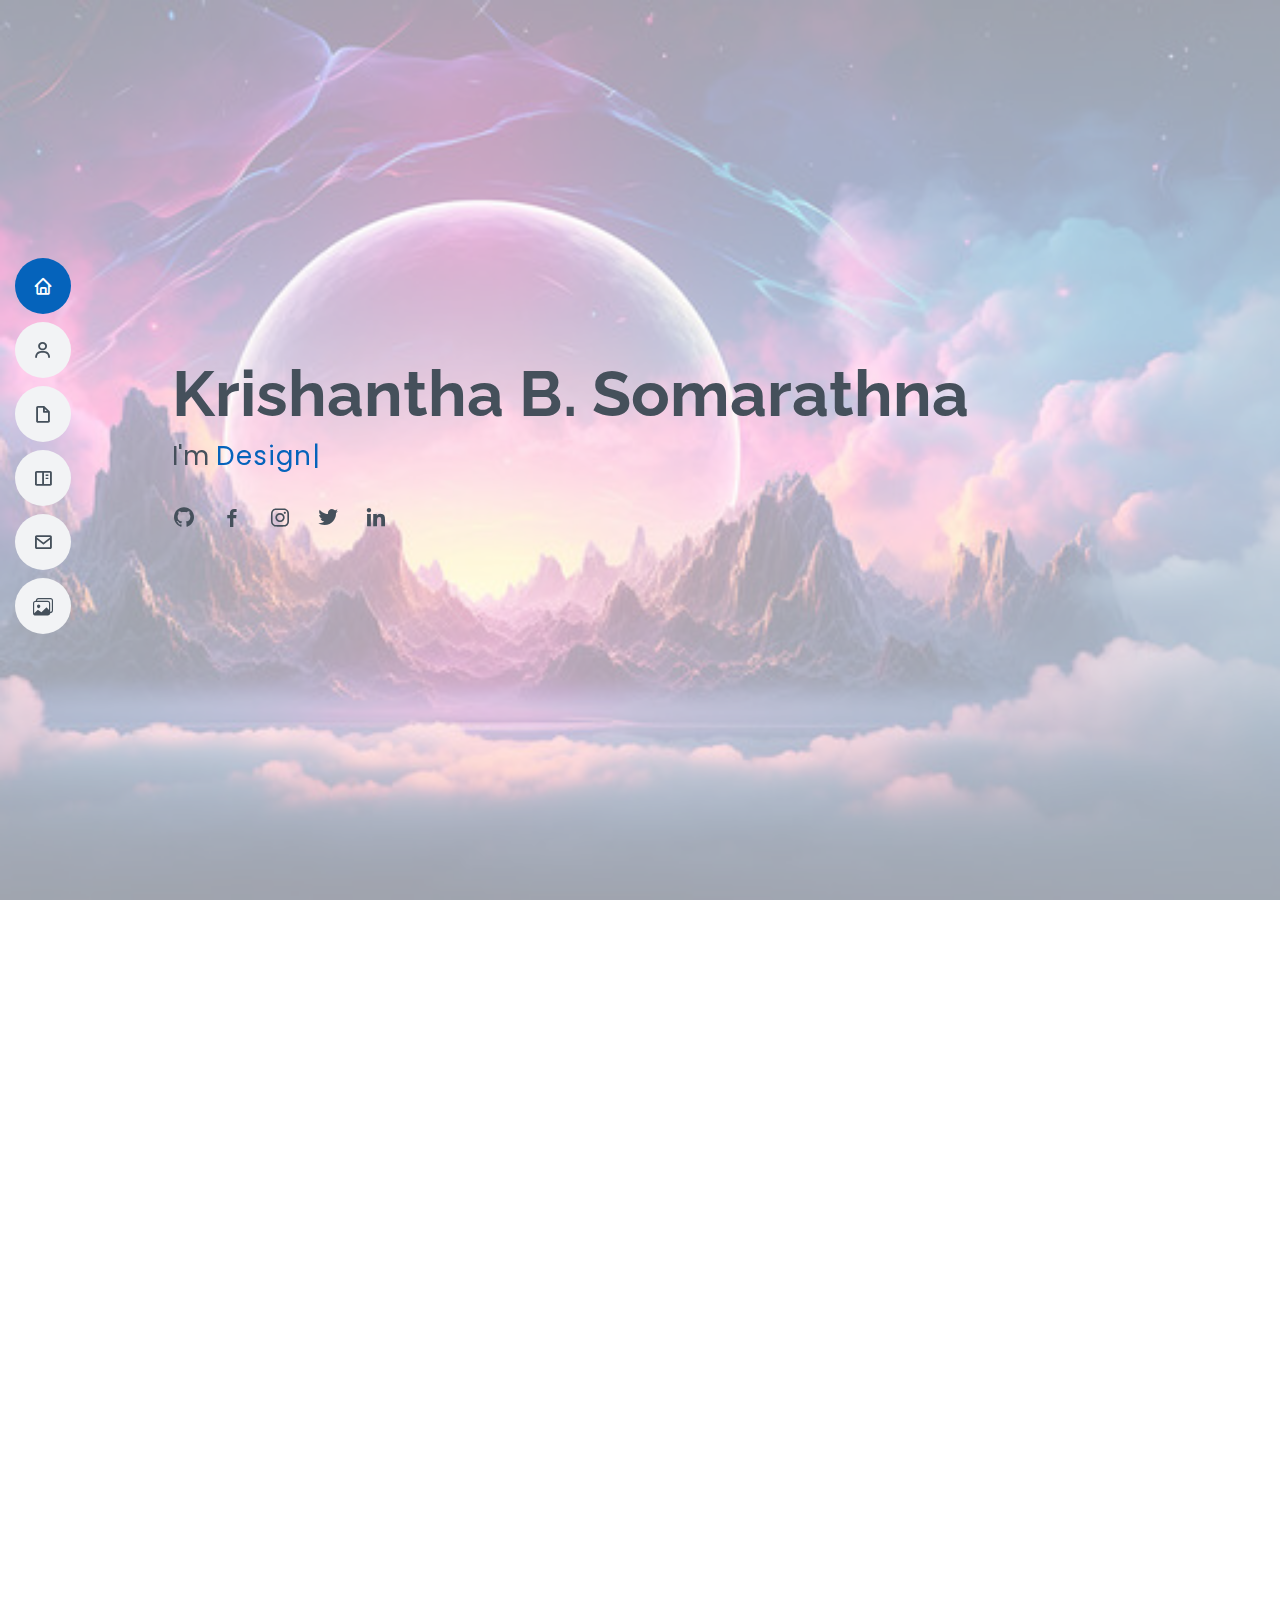
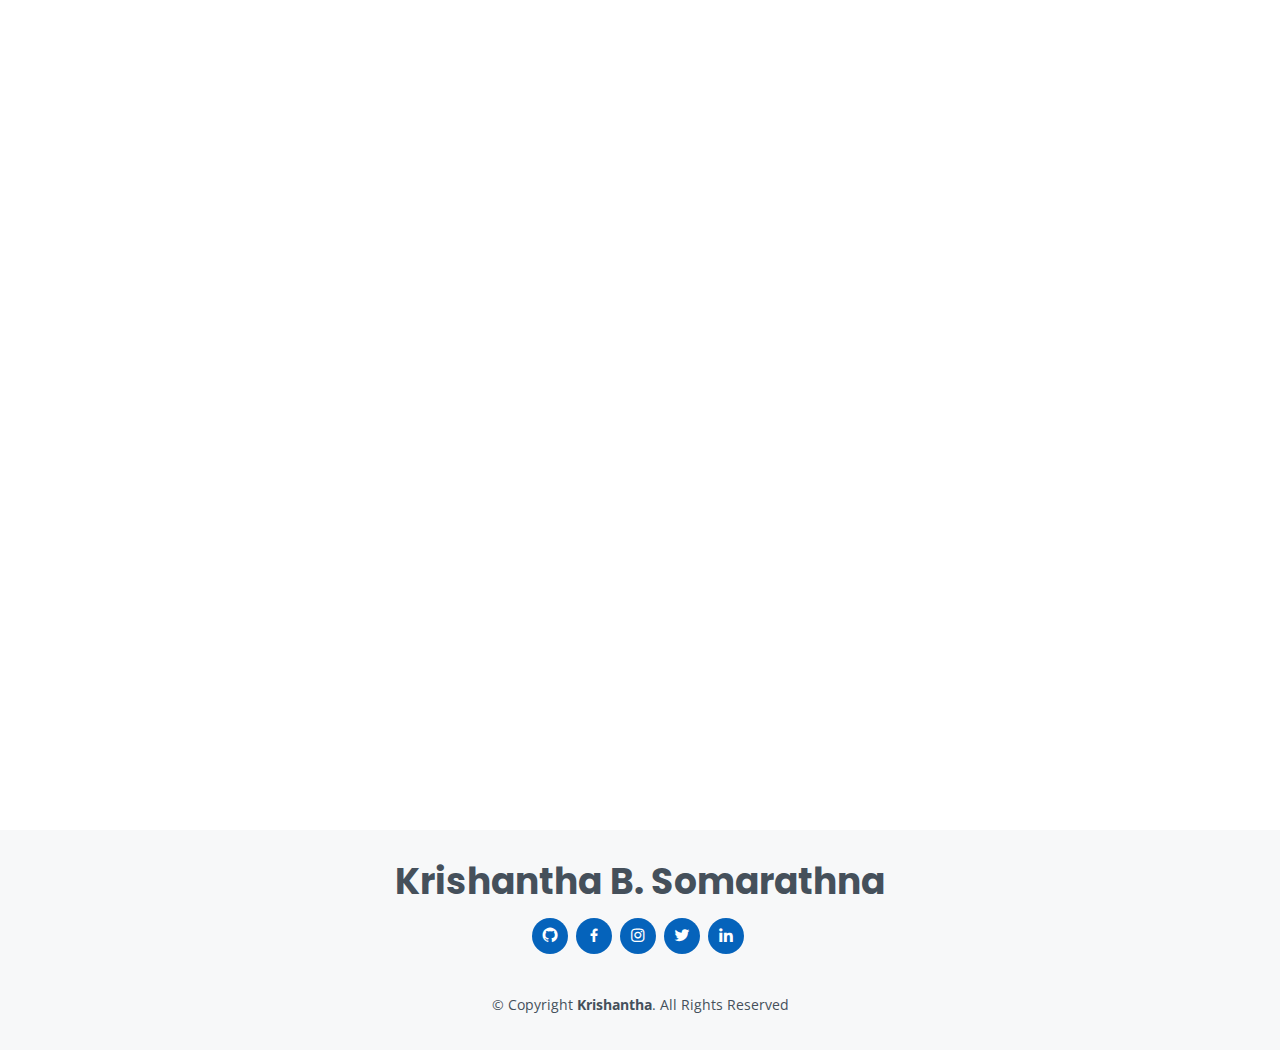
<file: index.html>
<!DOCTYPE html>
<html lang="en">

<head>
  <meta charset="utf-8">
  <meta content="width=device-width, initial-scale=1.0" name="viewport">

  <title>Krishantha B.Somarathna</title>
  <meta content="" name="description">
  <meta content="" name="keywords">

  <!-- Favicons -->
  <link href="assets/img/profile-img.jpg" rel="icon">
  <link href="assets/img/profile-img.jpg" rel="apple-touch-icon">

  <!-- Google Fonts -->
  <link href="https://fonts.googleapis.com/css?family=Open+Sans:300,300i,400,400i,600,600i,700,700i|Raleway:300,300i,400,400i,500,500i,600,600i,700,700i|Poppins:300,300i,400,400i,500,500i,600,600i,700,700i" rel="stylesheet">

  <!-- Vendor CSS Files -->
  <link href="assets/vendor/aos/aos.css" rel="stylesheet">
  <link href="assets/vendor/bootstrap/css/bootstrap.min.css" rel="stylesheet">
  <link href="assets/vendor/bootstrap-icons/bootstrap-icons.css" rel="stylesheet">
  <link href="assets/vendor/boxicons/css/boxicons.min.css" rel="stylesheet">
  <link href="assets/vendor/glightbox/css/glightbox.min.css" rel="stylesheet">
  <link href="assets/vendor/swiper/swiper-bundle.min.css" rel="stylesheet">

  <!-- Template Main CSS File -->
  <link href="assets/css/style.css" rel="stylesheet">

</head>

<body>

  <!-- ======= Mobile nav toggle button ======= -->
  <!-- <button type="button" class="mobile-nav-toggle d-xl-none"><i class="bi bi-list mobile-nav-toggle"></i></button> -->
  <i class="bi bi-list mobile-nav-toggle d-lg-none"></i>
  <!-- ======= Header ======= -->
  <header id="header" class="d-flex flex-column justify-content-center">

    <nav id="navbar" class="navbar nav-menu">
      <ul>
        <li><a href="#hero" class="nav-link scrollto active"><i class="bx bx-home"></i> <span>Home</span></a></li>
        <li><a href="#about" class="nav-link scrollto"><i class="bx bx-user"></i> <span>About</span></a></li>
        <li><a href="#resume" class="nav-link scrollto"><i class="bx bx-file-blank"></i> <span>Resume</span></a></li>
        <li><a href="#portfolio" class="nav-link scrollto"><i class="bx bx-book-content"></i> <span>Portfolio</span></a></li>
        <li><a href="#contact" class="nav-link scrollto"><i class="bx bx-envelope"></i> <span>Contact</span></a></li>
        <li><a href="gallery.html" class="nav-link scrollto"><i class="bx bi bi-images"></i> <span>Gallery</span></a></li>

      </ul>
    </nav><!-- .nav-menu -->

  </header><!-- End Header -->

  <!-- ======= Hero Section ======= -->
  <section id="hero" class="d-flex flex-column justify-content-center">
    <div class="container" data-aos="zoom-in" data-aos-delay="100">
      <h1>Krishantha B. Somarathna</h1>
      <p>I'm <span class="typed" data-typed-items="Designer, Developer, Freelancer, Videoeditor"></span></p>
      <div class="social-links">
        <a href="https://github.com/KrishanthaBSomarathna" class="github"><i class="bx bxl-github"></i></a>
        <a href="https://www.facebook.com/profile.php?id=100083821219168&mibextid=9R9pXO" class="facebook"><i class="bx bxl-facebook"></i></a>
        <a href="#" class="instagram"><i class="bx bxl-instagram"></i></a>
        <a href="#" class="google-plus"><i class="bx bxl-twitter"></i></a>
        <a href="https://www.linkedin.com/in/krishanthabsomarathna/" class="linkedin"><i class="bx bxl-linkedin"></i></a>
      </div>
    </div>
  </section><!-- End Hero -->

  <main id="main">

    <!-- ======= About Section ======= -->
    <section id="about" class="about">
      <div class="container" data-aos="fade-up">

        <div class="section-title">
          <h2>About</h2>
          <p>I hold a First Class BSc (Hons) degree in Computer Science and Software Engineering, with a specialization in Software Technology, from the University of SLIIT. My strong foundation in development and operations, coupled with hands-on project experience, reflects my proactive approach to learning and problem-solving in real-world scenarios. I am currently seeking an internship that leverages my interests in data science and DevOps, with a particular focus on data analysis. My goal is to further enhance my expertise while contributing effectively to a dynamic and growth-oriented environment. </p>
        </div>

        <div class="row">
          <div class="col-lg-4">
            <img src="assets/img/profile-img.jpg" class="img-fluid" alt="">
          </div>
          <div class="col-lg-8 pt-4 pt-lg-0 content">
            <!-- <h3>UI/UX Designer &amp; Andoid Developer.</h3>
            <p class="fst-italic">
              As a UI/UX designer and Android developer, I merge creativity with technical expertise. For a fitness app, I designed a user-friendly interface, coded it in Kotlin, and optimized performance for a seamless user experience.
            </p> -->
            <div class="row">
              <div class="col-lg-6">
                <ul>
                  <li><i class="bi bi-chevron-right"></i> <strong>Birthday:</strong> <span>8 Jan 2001</span></li>
                  <li><i class="bi bi-chevron-right"></i> <strong>Phone:</strong> <span>+9474 0547 106</span></li>
                  <li><i class="bi bi-chevron-right"></i> <strong>City:</strong> <span>Kurunegala, Sri Lanka</span></li>
                </ul>
              </div>
              <div class="col-lg-6">
                <ul>
                  <li><i class="bi bi-chevron-right"></i> <strong>Education Level:</strong> <span>BSc(hons) CS&SE</span></li>
                  <li><i class="bi bi-chevron-right"></i> <strong>Email:</strong> <span>info.krishantha.b@gmail.com</span></li>
                  <li><i class="bi bi-chevron-right"></i> <strong>Carrent Status</strong> <span>Undergraduate</span></li>

                </ul>
              </div>
            </div>
            
          </div>
        </div>

      </div>
    </section><!-- End About Section -->

    <!-- ======= Facts Section ======= -->
    <!-- <section id="facts" class="facts">
      <div class="container" data-aos="fade-up">

        <div class="section-title">
          <h2>Facts</h2>
          <p>Magnam dolores commodi suscipit. Necessitatibus eius consequatur ex aliquid fuga eum quidem. Sit sint consectetur velit. Quisquam quos quisquam cupiditate. Et nemo qui impedit suscipit alias ea. Quia fugiat sit in iste officiis commodi quidem hic quas.</p>
        </div>

        <div class="row">

          <div class="col-lg-3 col-md-6">
            <div class="count-box">
              <i class="bi bi-emoji-smile"></i>
              <span data-purecounter-start="0" data-purecounter-end="232" data-purecounter-duration="1" class="purecounter"></span>
              <p>Happy Clients</p>
            </div>
          </div>

          <div class="col-lg-3 col-md-6 mt-5 mt-md-0">
            <div class="count-box">
              <i class="bi bi-journal-richtext"></i>
              <span data-purecounter-start="0" data-purecounter-end="521" data-purecounter-duration="1" class="purecounter"></span>
              <p>Projects</p>
            </div>
          </div>

          <div class="col-lg-3 col-md-6 mt-5 mt-lg-0">
            <div class="count-box">
              <i class="bi bi-headset"></i>
              <span data-purecounter-start="0" data-purecounter-end="1463" data-purecounter-duration="1" class="purecounter"></span>
              <p>Hours Of Support</p>
            </div>
          </div>

          <div class="col-lg-3 col-md-6 mt-5 mt-lg-0">
            <div class="count-box">
              <i class="bi bi-award"></i>
              <span data-purecounter-start="0" data-purecounter-end="25" data-purecounter-duration="1" class="purecounter"></span>
              <p>Awards</p>
            </div>
          </div>

        </div>

      </div>
    </section>End Facts Section -->

    <!-- ======= Skills Section ======= -->
    <section id="skills" class="skills section-bg">
      <div class="container" data-aos="fade-up">

        <div class="section-title">
          <h2>Skills</h2>
          <p>"I'm a skilled programmer with expertise in Python, Java, web development (HTML, CSS, JavaScript, React), Android app development (Kotlin, Java), and database management (MySQL, MongoDB). I'm proficient in Git for version control and excel at problem-solving. My experience covers the entire software development life cycle, and I have a proven track record of successful projects.</p>
        </div>

        <div class="row skills-content">

          <div class="col-lg-6">

            <div class="progress">
              <span class="skill">HTML <i class="val">100%</i></span>
              <div class="progress-bar-wrap">
                <div class="progress-bar" role="progressbar" aria-valuenow="100" aria-valuemin="0" aria-valuemax="100"></div>
              </div>
            </div>

            <div class="progress">
              <span class="skill">CSS <i class="val">90%</i></span>
              <div class="progress-bar-wrap">
                <div class="progress-bar" role="progressbar" aria-valuenow="90" aria-valuemin="0" aria-valuemax="100"></div>
              </div>
            </div>

            <div class="progress">
              <span class="skill">JavaScript <i class="val">75%</i></span>
              <div class="progress-bar-wrap">
                <div class="progress-bar" role="progressbar" aria-valuenow="75" aria-valuemin="0" aria-valuemax="100"></div>
              </div>
            </div>
            <div class="progress">
              <span class="skill">Java <i class="val">80%</i></span>
              <div class="progress-bar-wrap">
                <div class="progress-bar" role="progressbar" aria-valuenow="80" aria-valuemin="0" aria-valuemax="100"></div>
              </div>
            </div>

          </div>

          <div class="col-lg-6">

            <div class="progress">
              <span class="skill">PHP <i class="val">80%</i></span>
              <div class="progress-bar-wrap">
                <div class="progress-bar" role="progressbar" aria-valuenow="80" aria-valuemin="0" aria-valuemax="100"></div>
              </div>
            </div>

            <div class="progress">
              <span class="skill">Web Development <i class="val">90%</i></span>
              <div class="progress-bar-wrap">
                <div class="progress-bar" role="progressbar" aria-valuenow="90" aria-valuemin="0" aria-valuemax="100"></div>
              </div>
            </div>

            <div class="progress">
              <span class="skill">Photoshop <i class="val">55%</i></span>
              <div class="progress-bar-wrap">
                <div class="progress-bar" role="progressbar" aria-valuenow="55" aria-valuemin="0" aria-valuemax="100"></div>
              </div>
            </div>
            <div class="progress">
              <span class="skill">Android Development <i class="val">90%</i></span>
              <div class="progress-bar-wrap">
                <div class="progress-bar" role="progressbar" aria-valuenow="90" aria-valuemin="0" aria-valuemax="100"></div>
              </div>
            </div>

          </div>

        </div>

      </div>
    </section><!-- End Skills Section -->

    <!-- ======= Resume Section ======= -->
    <section id="resume" class="resume">
      <div class="container" data-aos="fade-up">

        <div class="section-title">
          <h2>Resume</h2>
       </div>

        <div class="row">
          <div class="col-lg-6">
            <h3 class="resume-title">Summery</h3>
            <div class="resume-item pb-0">
              <h4>KriShantha Bandara</h4>
              <p><em>I'm a tech enthusiast who's eager to change the world using technology and I'm keen on sharing knowledge and help others grow.</em></p>
              <ul>
                <li>Kurunegala, Wariapola</li>
                <li>078 7175 969</li>
                <li>info.krishantha.b@gmail.com</li>
              </ul>
            </div>

            <h3 class="resume-title">Education</h3>
            <div class="resume-item">
              <h4>Sri Sunanda Secondary Collage Wariyapola</h4>
              <h5>2007 - 2019</h5>
              <p>Location: Wariyapola,Sri Lanka</p>
              <p>O/L, A/L in Commerce Stream </p>
            </div>
            <div class="resume-item">
              <h4> IMBS GREEN CAMPUS
              </h4>
              <h5>2021 - 2022</h5>
              <p>DIPLOMA IN HUMAN RESOURCE MANAGEMENT</p>
              <p>Location: Kurunegala,Sri Lanka</p>
              <p>GPA : 3.63</p>
            </div>
            <div class="resume-item">
              <h4> Sri Lanka Institute of Information Technology
              </h4>
              <h5>2021 - 2023</h5>
              <p>High National Diploma in Information Technology</p>
              <p>Location: Colombo,Sri Lanka</p>
              
            </div>
            <div class="resume-item">
              <h6>Corrently Following</h6>
              <h4> Sri Lanka Institute of Information Technology (UOB)</h4>
              <h5>From 2024</h5>
              <p>BSc(Hons) in Computer Science and Software Engineering </p>
              <p>Location: Colombo,Sri Lanka</p>
              
            </div>
          </div>
          <!-- <div class="col-lg-6">
            <h3 class="resume-title">Professional Experience</h3>
            <div class="resume-item">
              <h4>Senior graphic design specialist</h4>
              <h5>2019 - Present</h5>
              <p><em>Experion, New York, NY </em></p>
              <ul>
                <li>Lead in the design, development, and implementation of the graphic, layout, and production communication materials</li>
                <li>Delegate tasks to the 7 members of the design team and provide counsel on all aspects of the project. </li>
                <li>Supervise the assessment of all graphic materials in order to ensure quality and accuracy of the design</li>
                <li>Oversee the efficient use of production project budgets ranging from $2,000 - $25,000</li>
              </ul>
            </div>
            <div class="resume-item">
              <h4>Graphic design specialist</h4>
              <h5>2017 - 2018</h5>
              <p><em>Stepping Stone Advertising, New York, NY</em></p>
              <ul>
                <li>Developed numerous marketing programs (logos, brochures,infographics, presentations, and advertisements).</li>
                <li>Managed up to 5 projects or tasks at a given time while under pressure</li>
                <li>Recommended and consulted with clients on the most appropriate graphic design</li>
                <li>Created 4+ design presentations and proposals a month for clients and account managers</li>
              </ul>
            </div>
          </div> -->
        </div>

      </div>
    </section><!-- End Resume Section -->

    <!-- ======= Portfolio Section ======= -->
    <section id="portfolio" class="portfolio section-bg">
      <div class="container" data-aos="fade-up">

        <div class="section-title">
          <h2>Portfolio</h2>
        </div>

        <div class="row">
          <div class="col-lg-12 d-flex justify-content-center" data-aos="fade-up" data-aos-delay="100">
            <ul id="portfolio-flters">
              <li data-filter="*" class="filter-active">All</li>
              <li data-filter=".filter-app">App</li>
              <li data-filter=".filter-web">Web</li>
            </ul>
          </div>
        </div>

        <div class="row portfolio-container" data-aos="fade-up" data-aos-delay="200">

          <div class="col-lg-4 col-md-6 portfolio-item filter-web border-dark">
            <div class="portfolio-wrap">
              <img src="assets/img/portfolio/portfolio-1.png" class="img-fluid" alt="">
              <div class="portfolio-info">
                <h4>K-Tech Computer Store</h4>
                <p>E Commerce WebSite</p>
                <div class="portfolio-links">
                  <a href="assets/img/portfolio/portfolio-1.jpg" data-gallery="portfolioGallery" class="portfolio-lightbox" title="K-Tech"><i class="bx bx-plus"></i></a>
                  <a href="https://github.com/KrishanthaBSomarathna/K-Tech" target="_blank" rel="noopener noreferrer"><i class="bx bx-link"></i></a>
                </div>
              </div>
            </div>
          </div>

          <div class="col-lg-4 col-md-6 portfolio-item filter-web border-dark">
            <div class="portfolio-wrap">
              <img src="assets/img/portfolio/portfolio-2.jpg" class="img-fluid" alt="">
              <div class="portfolio-info">
                <h4>Movie Management WebSite</h4>
                <p>Web</p>
                <div class="portfolio-links">
                  <a href="assets/img/portfolio/portfolio-2.jpg" data-gallery="portfolioGallery" class="portfolio-lightbox" title="BoxOffice"><i class="bx bx-plus"></i></a>
                  <a href="https://github.com/KrishanthaBSomarathna/Movie-Management-System" target="_blank" rel="noopener noreferrer"><i class="bx bx-link"></i></a>
                </div>
              </div>
            </div>
          </div>
          <div class="col-lg-4 col-md-6 portfolio-item filter-app border-dark">
            <div class="portfolio-wrap">
              <img src="assets/img/portfolio/portfolio-4.jpg"  class="img-fluid" alt="">
              <div class="portfolio-info">
                <h4>Track Dot</h4>
                <p>App</p>
                <div class="portfolio-links">
                  <a href="assets/img/portfolio/portfolio-4.jpg" data-gallery="portfolioGallery" class="portfolio-lightbox" title="Track Dot"><i class="bx bx-plus"></i></a>
                  <a href="https://github.com/KrishanthaBSomarathna/SLPT" target="_blank" rel="noopener noreferrer"><i class="bx bx-link"></i></a>
                </div>
              </div>
            </div>
          </div>
          <div class="col-lg-4 col-md-6 portfolio-item filter-web border-dark">
            <div class="portfolio-wrap">
              <img src="assets/img/portfolio/portfolio-3.jpg" class="img-fluid" alt="">
              <div class="portfolio-info">
                <h4>Food Order WebSite</h4>
                <p>Web</p>
                <div class="portfolio-links">
                  <a href="assets/img/portfolio/portfolio-3.jpg" data-gallery="portfolioGallery" class="portfolio-lightbox" title="Food Order"><i class="bx bx-plus"></i></a>
                  <a href="#" target="_blank" rel="noopener noreferrer"><i class="bx bx-link"></i></a>
                </div>
              </div>
            </div>
          </div>

          

          <div class="col-lg-4 col-md-6 portfolio-item filter-app border-dark">
            <div class="portfolio-wrap">
              <img src="assets/img/portfolio/portfolio-5.jpg" class="img-fluid" alt="">
              <div class="portfolio-info">
                <h4>News App</h4>
                <p>App</p>
                <div class="portfolio-links">
                  <a href="assets/img/portfolio/portfolio-5.jpg" data-gallery="portfolioGallery" class="portfolio-lightbox" title="News App"><i class="bx bx-plus"></i></a>
                  <a href="https://github.com/KrishanthaBSomarathna/CNA" target="_blank" rel="noopener noreferrer"><i class="bx bx-link"></i></a>
                </div>
              </div>
            </div>
          </div>
          <div class="col-lg-4 col-md-6 portfolio-item filter-app border-dark">
            <div class="portfolio-wrap">
              <img src="assets/img/portfolio/portfolio-6.jpg" class="img-fluid" alt="">
              <div class="portfolio-info">
                <h4>SL Tracel Manager</h4>
                <p>App</p>
                <div class="portfolio-links">
                  <a href="assets/img/portfolio/portfolio-6.jpg" data-gallery="portfolioGallery" class="portfolio-lightbox" title="News App"><i class="bx bx-plus"></i></a>
                  <a href="https://github.com/KrishanthaBSomarathna/SL-Traveler" target="_blank" rel="noopener noreferrer"><i class="bx bx-link"></i></a>
                </div>
              </div>
            </div>
          </div>
          <div class="col-lg-4 col-md-6 portfolio-item filter-app border-dark">
            <div class="portfolio-wrap">
              <img src="assets/img/portfolio/portfolio-7.jpg" class="img-fluid" alt="">
              <div class="portfolio-info">
                <h4>Hotel Reciption</h4>
                <p>App</p>
                <div class="portfolio-links">
                  <a href="assets/img/portfolio/portfolio-7.jpg" data-gallery="portfolioGallery" class="portfolio-lightbox" title="News App"><i class="bx bx-plus"></i></a>
                  <a href="https://github.com/KrishanthaBSomarathna/OOP-Project" target="_blank" rel="noopener noreferrer"><i class="bx bx-link"></i></a>
                  
                </div>
              </div>
            </div>
          </div>

          

        </div>

      </div>
    </section>
    
    
    <!-- End Portfolio Section -->



    <!-- ======= Services Section ======= -->
    <!-- <section id="services" class="services">
      <div class="container" data-aos="fade-up">

        <div class="section-title">
          <h2>Services</h2>
          <p>Magnam dolores commodi suscipit. Necessitatibus eius consequatur ex aliquid fuga eum quidem. Sit sint consectetur velit. Quisquam quos quisquam cupiditate. Et nemo qui impedit suscipit alias ea. Quia fugiat sit in iste officiis commodi quidem hic quas.</p>
        </div>

        <div class="row">

          <div class="col-lg-4 col-md-6 d-flex align-items-stretch" data-aos="zoom-in" data-aos-delay="100">
            <div class="icon-box iconbox-blue">
              <div class="icon">
                <svg width="100" height="100" viewBox="0 0 600 600" xmlns="http://www.w3.org/2000/svg">
                  <path stroke="none" stroke-width="0" fill="#f5f5f5" d="M300,521.0016835830174C376.1290562159157,517.8887921683347,466.0731472004068,529.7835943286574,510.70327084640275,468.03025145048787C554.3714126377745,407.6079735673963,508.03601936045806,328.9844924480964,491.2728898941984,256.3432110539036C474.5976632858925,184.082847569629,479.9380746630129,96.60480741107993,416.23090153303,58.64404602377083C348.86323505073057,18.502131276798302,261.93793281208167,40.57373210992963,193.5410806939664,78.93577620505333C130.42746243093433,114.334589627462,98.30271207620316,179.96522072025542,76.75703585869454,249.04625023123273C51.97151888228291,328.5150500222984,13.704378332031375,421.85034740162234,66.52175969318436,486.19268352777647C119.04800174914682,550.1803526380478,217.28368757567262,524.383925680826,300,521.0016835830174"></path>
                </svg>
                <i class="bx bxl-dribbble"></i>
              </div>
              <h4><a href="">Lorem Ipsum</a></h4>
              <p>Voluptatum deleniti atque corrupti quos dolores et quas molestias excepturi</p>
            </div>
          </div>

          <div class="col-lg-4 col-md-6 d-flex align-items-stretch mt-4 mt-md-0" data-aos="zoom-in" data-aos-delay="200">
            <div class="icon-box iconbox-orange ">
              <div class="icon">
                <svg width="100" height="100" viewBox="0 0 600 600" xmlns="http://www.w3.org/2000/svg">
                  <path stroke="none" stroke-width="0" fill="#f5f5f5" d="M300,582.0697525312426C382.5290701553225,586.8405444964366,449.9789794690241,525.3245884688669,502.5850820975895,461.55621195738473C556.606425686781,396.0723002908107,615.8543463187945,314.28637112970534,586.6730223649479,234.56875336149918C558.9533121215079,158.8439757836574,454.9685369536778,164.00468322053177,381.49747125262974,130.76875717737553C312.15926192815925,99.40240125094834,248.97055460311594,18.661163978235184,179.8680185752513,50.54337015887873C110.5421016452524,82.52863877960104,119.82277516462835,180.83849132639028,109.12597500060166,256.43424936330496C100.08760227029461,320.3096726198365,92.17705696193138,384.0621239912766,124.79988738764834,439.7174275375508C164.83382741302287,508.01625554203684,220.96474134820875,577.5009287672846,300,582.0697525312426"></path>
                </svg>
                <i class="bx bx-file"></i>
              </div>
              <h4><a href="">Sed Perspiciatis</a></h4>
              <p>Duis aute irure dolor in reprehenderit in voluptate velit esse cillum dolore</p>
            </div>
          </div>

          <div class="col-lg-4 col-md-6 d-flex align-items-stretch mt-4 mt-lg-0" data-aos="zoom-in" data-aos-delay="300">
            <div class="icon-box iconbox-pink">
              <div class="icon">
                <svg width="100" height="100" viewBox="0 0 600 600" xmlns="http://www.w3.org/2000/svg">
                  <path stroke="none" stroke-width="0" fill="#f5f5f5" d="M300,541.5067337569781C382.14930387511276,545.0595476570109,479.8736841581634,548.3450877840088,526.4010558755058,480.5488172755941C571.5218469581645,414.80211281144784,517.5187510058486,332.0715597781072,496.52539010469104,255.14436215662573C477.37192572678356,184.95920475031193,473.57363656557914,105.61284051026155,413.0603344069578,65.22779650032875C343.27470386102294,18.654635553484475,251.2091493199835,5.337323636656869,175.0934190732945,40.62881213300186C97.87086631185822,76.43348514350839,51.98124368387456,156.15599469081315,36.44837278890362,239.84606092416172C21.716077023791087,319.22268207091537,43.775223500013084,401.1760424656574,96.891909868211,461.97329694683043C147.22146801428983,519.5804099606455,223.5754009179313,538.201503339737,300,541.5067337569781"></path>
                </svg>
                <i class="bx bx-tachometer"></i>
              </div>
              <h4><a href="">Magni Dolores</a></h4>
              <p>Excepteur sint occaecat cupidatat non proident, sunt in culpa qui officia</p>
            </div>
          </div>

          <div class="col-lg-4 col-md-6 d-flex align-items-stretch mt-4" data-aos="zoom-in" data-aos-delay="100">
            <div class="icon-box iconbox-yellow">
              <div class="icon">
                <svg width="100" height="100" viewBox="0 0 600 600" xmlns="http://www.w3.org/2000/svg">
                  <path stroke="none" stroke-width="0" fill="#f5f5f5" d="M300,503.46388370962813C374.79870501325706,506.71871716319447,464.8034551963731,527.1746412648533,510.4981551193396,467.86667711651364C555.9287308511215,408.9015244558933,512.6030010748507,327.5744911775523,490.211057578863,256.5855673507754C471.097692560561,195.9906835881958,447.69079081568157,138.11976852964426,395.19560036434837,102.3242989838813C329.3053358748298,57.3949838291264,248.02791733380457,8.279543830951368,175.87071277845988,42.242879143198664C103.41431057327972,76.34704239035025,93.79494320519305,170.9812938413882,81.28167332365135,250.07896920659033C70.17666984294237,320.27484674793965,64.84698225790005,396.69656628748305,111.28512138212992,450.4950937839243C156.20124167950087,502.5303643271138,231.32542653798444,500.4755392045468,300,503.46388370962813"></path>
                </svg>
                <i class="bx bx-layer"></i>
              </div>
              <h4><a href="">Nemo Enim</a></h4>
              <p>At vero eos et accusamus et iusto odio dignissimos ducimus qui blanditiis</p>
            </div>
          </div>

          <div class="col-lg-4 col-md-6 d-flex align-items-stretch mt-4" data-aos="zoom-in" data-aos-delay="200">
            <div class="icon-box iconbox-red">
              <div class="icon">
                <svg width="100" height="100" viewBox="0 0 600 600" xmlns="http://www.w3.org/2000/svg">
                  <path stroke="none" stroke-width="0" fill="#f5f5f5" d="M300,532.3542879108572C369.38199826031484,532.3153073249985,429.10787420159085,491.63046689027357,474.5244479745417,439.17860296908856C522.8885846962883,383.3225815378663,569.1668002868075,314.3205725914397,550.7432151929288,242.7694973846089C532.6665558377875,172.5657663291529,456.2379748765914,142.6223662098291,390.3689995646985,112.34683881706744C326.66090330228417,83.06452184765237,258.84405631176094,53.51806209861945,193.32584062364296,78.48882559362697C121.61183558270385,105.82097193414197,62.805066853699245,167.19869350419734,48.57481801355237,242.6138429142374C34.843463184063346,315.3850353017275,76.69343916112496,383.4422959591041,125.22947124332185,439.3748458443577C170.7312796277747,491.8107796887764,230.57421082200815,532.3932930995766,300,532.3542879108572"></path>
                </svg>
                <i class="bx bx-slideshow"></i>
              </div>
              <h4><a href="">Dele Cardo</a></h4>
              <p>Quis consequatur saepe eligendi voluptatem consequatur dolor consequuntur</p>
            </div>
          </div>

          <div class="col-lg-4 col-md-6 d-flex align-items-stretch mt-4" data-aos="zoom-in" data-aos-delay="300">
            <div class="icon-box iconbox-teal">
              <div class="icon">
                <svg width="100" height="100" viewBox="0 0 600 600" xmlns="http://www.w3.org/2000/svg">
                  <path stroke="none" stroke-width="0" fill="#f5f5f5" d="M300,566.797414625762C385.7384707136149,576.1784315230908,478.7894351017131,552.8928747891023,531.9192734346935,484.94944893311C584.6109503024035,417.5663521118492,582.489472248146,322.67544863468447,553.9536738515405,242.03673114598146C529.1557734026468,171.96086150256528,465.24506316201064,127.66468636344209,395.9583748389544,100.7403814666027C334.2173773831606,76.7482773500951,269.4350130405921,84.62216499799875,207.1952322260088,107.2889140133804C132.92018162631612,134.33871894543012,41.79353780512637,160.00259165414826,22.644507872594943,236.69541883565114C3.319112789854554,314.0945973066697,72.72355303640163,379.243833228382,124.04198916343866,440.3218312028393C172.9286146004772,498.5055451809895,224.45579914871206,558.5317968840102,300,566.797414625762"></path>
                </svg>
                <i class="bx bx-arch"></i>
              </div>
              <h4><a href="">Divera Don</a></h4>
              <p>Modi nostrum vel laborum. Porro fugit error sit minus sapiente sit aspernatur</p>
            </div>
          </div>

        </div>

      </div>
    </section>End Services Section -->

  

    <!-- ======= Contact Section ======= -->
    <section id="contact" class="contact">
      <div class="container" data-aos="fade-up">

        <div class="section-title">
          <h2>Contact</h2>
        </div>

        <div class="row mt-1">

          <div class="col-lg-4">
            <div class="info">
              <div class="address">
                <i class="bi bi-geo-alt"></i>
                <h4>Location:</h4>
                <p>Sri Lanka, Kurunegala</p>
              </div>

              <div class="email">
                <i class="bi bi-envelope"></i>
                <h4>Email:</h4>
                <p>info.krishantha.b@gmail.com</p>
              </div>

              <div class="phone">
                <i class="bi bi-phone"></i>
                <h4>Call:</h4>
                <p>074 0547 106</p>
              </div>

            </div>

          </div>

          <div class="col-lg-8 mt-5 mt-lg-0">
            <iframe src="https://www.google.com/maps/embed?pb=!1m18!1m12!1m3!1d63293.77266827955!2d80.35778040000001!3d7.480620350000001!2m3!1f0!2f0!3f0!3m2!1i1024!2i768!4f13.1!3m3!1m2!1s0x3ae3398ab06be8b9%3A0x1f90e4e71e885052!2sKurunegala!5e0!3m2!1sen!2slk!4v1701446902866!5m2!1sen!2slk" width="100%" height="450" style="border:0;" allowfullscreen="" loading="lazy" referrerpolicy="no-referrer-when-downgrade"></iframe>

            <!-- <form action="forms/contact.php" method="post" role="form" class="php-email-form">
              <div class="row">
                <div class="col-md-6 form-group">
                  <input type="text" name="name" class="form-control" id="name" placeholder="Your Name" required>
                </div>
                <div class="col-md-6 form-group mt-3 mt-md-0">
                  <input type="email" class="form-control" name="email" id="email" placeholder="Your Email" required>
                </div>
              </div>
              <div class="form-group mt-3">
                <input type="text" class="form-control" name="subject" id="subject" placeholder="Subject" required>
              </div>
              <div class="form-group mt-3">
                <textarea class="form-control" name="message" rows="5" placeholder="Message" required></textarea>
              </div>
              <div class="my-3">
                <div class="loading">Loading</div>
                <div class="error-message"></div>
                <div class="sent-message">Your message has been sent. Thank you!</div>
              </div>
              <div class="text-center"><button type="submit">Send Message</button></div>
            </form> -->

          </div>

        </div>

      </div>
    </section><!-- End Contact Section -->

    

  </main><!-- End #main -->

  <!-- ======= Footer ======= -->
  <footer id="footer">
    <div class="container">
      <h3>Krishantha B. Somarathna</h3>
      
      <div class="social-links">
        <a href="https://github.com/KrishanthaBSomarathna" class="github"><i class="bx bxl-github"></i></a>
        <a href="https://www.facebook.com/profile.php?id=100083821219168&mibextid=9R9pXO" class="facebook"><i class="bx bxl-facebook"></i></a>
        <a href="#" class="instagram"><i class="bx bxl-instagram"></i></a>
        <a href="#" class="google-plus"><i class="bx bxl-twitter"></i></a>
        <a href="https://www.linkedin.com/in/krishanthabsomarathna/" class="linkedin"><i class="bx bxl-linkedin"></i></a>
      </div>
      <div class="copyright">
        &copy; Copyright <strong><span>Krishantha</span></strong>. All Rights Reserved
      </div>
      
    </div>
  </footer><!-- End Footer -->

  <div id="preloader"></div>
  <a href="#" class="back-to-top d-flex align-items-center justify-content-center"><i class="bi bi-arrow-up-short"></i></a>

  <!-- Vendor JS Files -->
  <script src="assets/vendor/purecounter/purecounter_vanilla.js"></script>
  <script src="assets/vendor/aos/aos.js"></script>
  <script src="assets/vendor/bootstrap/js/bootstrap.bundle.min.js"></script>
  <script src="assets/vendor/glightbox/js/glightbox.min.js"></script>
  <script src="assets/vendor/isotope-layout/isotope.pkgd.min.js"></script>
  <script src="assets/vendor/swiper/swiper-bundle.min.js"></script>
  <script src="assets/vendor/typed.js/typed.umd.js"></script>
  <script src="assets/vendor/waypoints/noframework.waypoints.js"></script>
  <script src="assets/vendor/php-email-form/validate.js"></script>

  <!-- Template Main JS File -->
  <script src="assets/js/main.js"></script>

</body>

</html>
</file>
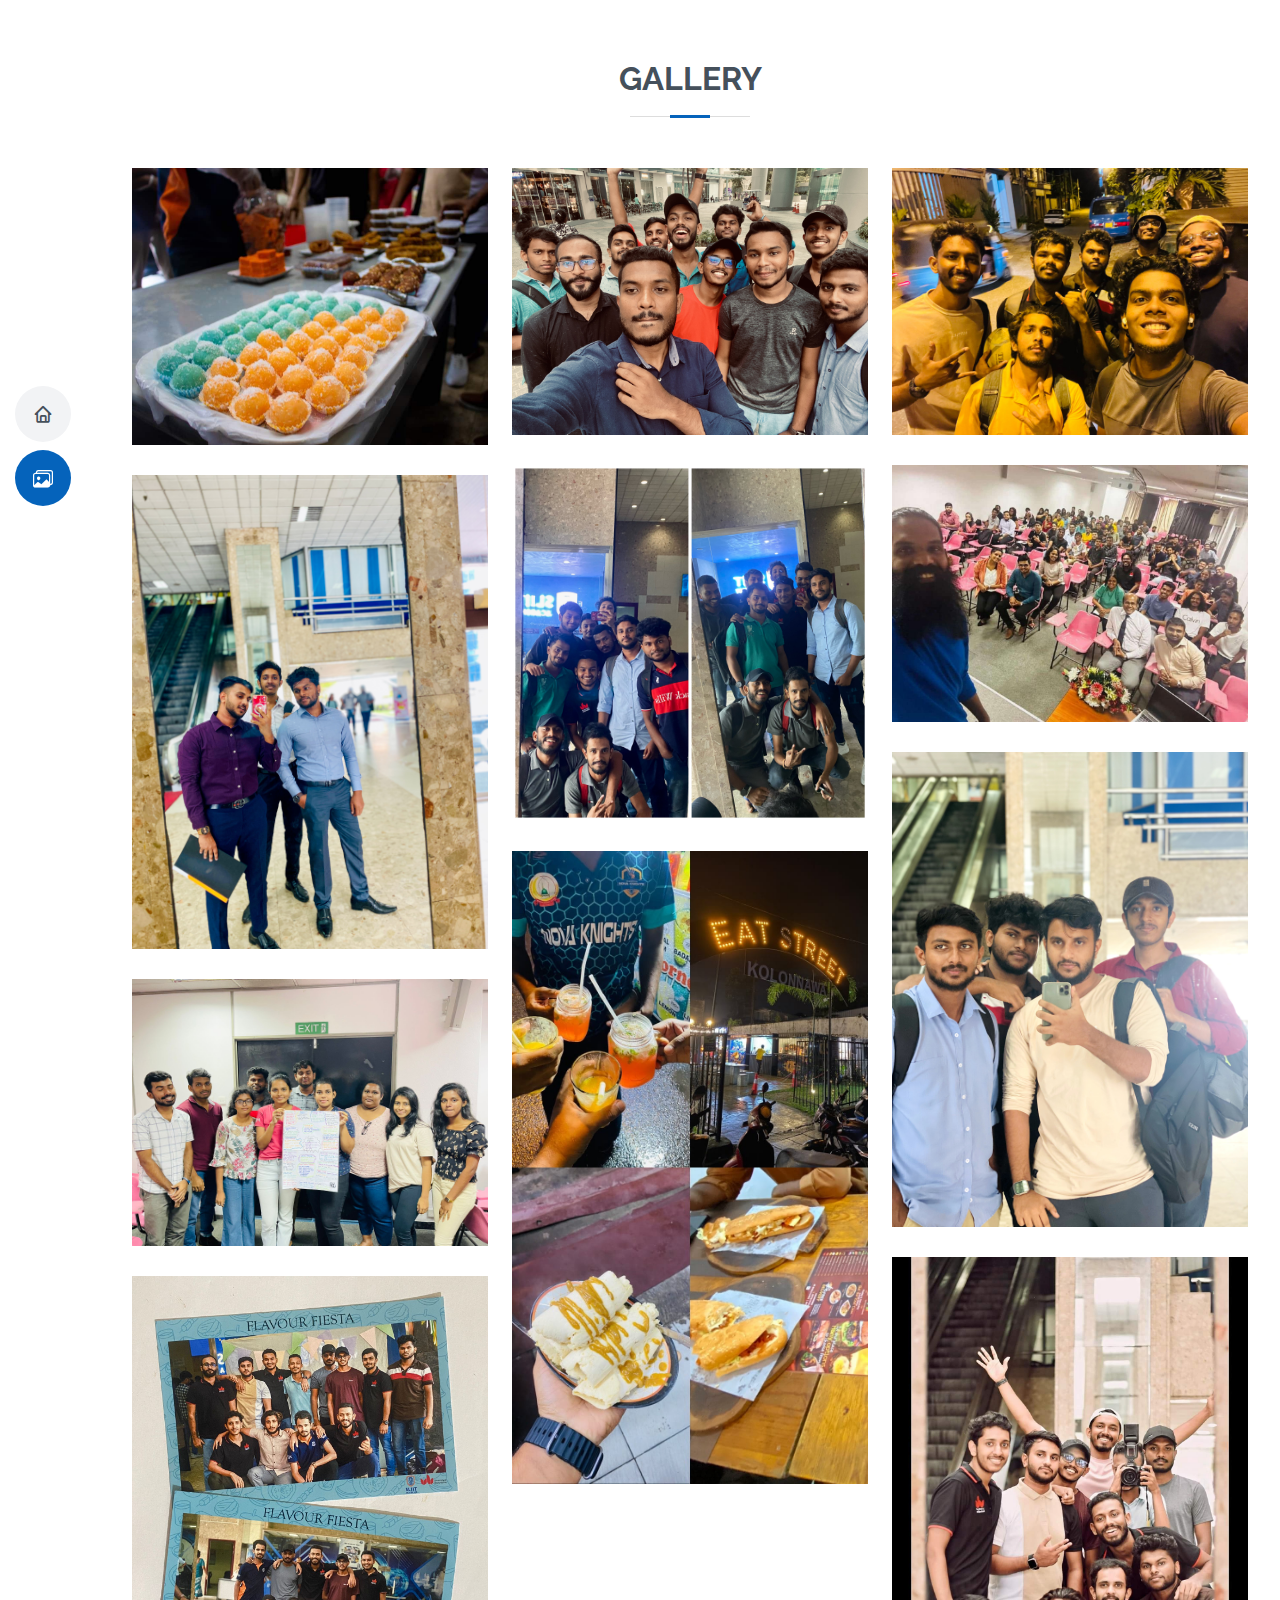
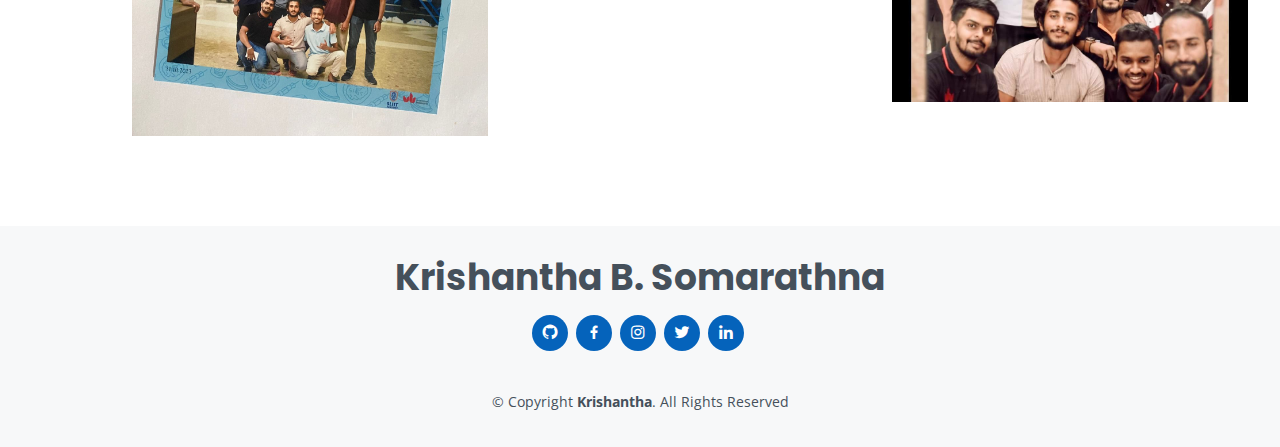
<file: gallery.html>
<!DOCTYPE html>
<html lang="en">

<head>
  <meta charset="utf-8">
  <meta content="width=device-width, initial-scale=1.0" name="viewport">

  <title>Krishantha B.Somarathna</title>
  <meta content="" name="description">
  <meta content="" name="keywords">

  <!-- Favicons -->
  <link href="assets/img/favicon.png" rel="icon">
  <link href="assets/img/apple-touch-icon.png" rel="apple-touch-icon">

  <!-- Google Fonts -->
  <link href="https://fonts.googleapis.com/css?family=Open+Sans:300,300i,400,400i,600,600i,700,700i|Raleway:300,300i,400,400i,500,500i,600,600i,700,700i|Poppins:300,300i,400,400i,500,500i,600,600i,700,700i" rel="stylesheet">

  <!-- Vendor CSS Files -->
  <link href="assets/vendor/aos/aos.css" rel="stylesheet">
  <link href="assets/vendor/bootstrap/css/bootstrap.min.css" rel="stylesheet">
  <link href="assets/vendor/bootstrap-icons/bootstrap-icons.css" rel="stylesheet">
  <link href="assets/vendor/boxicons/css/boxicons.min.css" rel="stylesheet">
  <link href="assets/vendor/glightbox/css/glightbox.min.css" rel="stylesheet">
  <link href="assets/vendor/swiper/swiper-bundle.min.css" rel="stylesheet">

  <!-- Template Main CSS File -->
  <link href="assets/css/style.css" rel="stylesheet">

</head>

<body>

  <!-- ======= Mobile nav toggle button ======= -->
  <!-- <button type="button" class="mobile-nav-toggle d-xl-none"><i class="bi bi-list mobile-nav-toggle"></i></button> -->
  <i class="bi bi-list mobile-nav-toggle d-lg-none"></i>
  <!-- ======= Header ======= -->
  <header id="header" class="d-flex flex-column justify-content-center">

    <nav id="navbar" class="navbar nav-menu">
      <ul>
        <li><a href="index.html" class="nav-link scrollto "><i class="bx bx-home"></i> <span>Home</span></a></li>
    
        <li><a href="#gallery" class="nav-link scrollto active"><i class="bx bi bi-images"></i> <span>Gallery</span></a></li>
      </ul>
    </nav><!-- .nav-menu -->

  </header><!-- End Header -->

 

  <main id="main">



    <section id="gallery" class="portfolio section-bg">
      <div class="container" data-aos="fade-up">

        <div class="section-title">
          <h2>Gallery</h2>
        </div>



        <div class="row portfolio-container" data-aos="fade-up" data-aos-delay="200">

          <div class="col-lg-4 col-md-6 portfolio-item filter-web border-dark">
            <div class="portfolio-wrap">
              <img src="assets/img/gallery/1 (1).jpg" class="img-fluid" alt="">
              <div class="portfolio-info">
         
                <div class="portfolio-links">
                  <a href="assets/img/gallery/1 (1).jpg" data-gallery="portfolioGallery" class="portfolio-lightbox" ><i class="bx bx-plus"></i></a>
                </div>
              </div>
            </div>
          </div>
          
          <div class="col-lg-4 col-md-6 portfolio-item filter-web border-dark">
            <div class="portfolio-wrap">
              <img src="assets/img/gallery/1 (4).jpg" class="img-fluid" alt="">
              <div class="portfolio-info">
                
                <div class="portfolio-links">
                  <a href="assets/img/gallery/1 (4).jpg" data-gallery="portfolioGallery" class="portfolio-lightbox" ><i class="bx bx-plus"></i></a>
               </div>
              </div>
            </div>
          </div>
          <div class="col-lg-4 col-md-6 portfolio-item filter-web border-dark">
            <div class="portfolio-wrap">
              <img src="assets/img/gallery/1 (5).jpg" class="img-fluid" alt="">
              <div class="portfolio-info">
                
                <div class="portfolio-links">
                  <a href="assets/img/gallery/1 (5).jpg" data-gallery="portfolioGallery" class="portfolio-lightbox" ><i class="bx bx-plus"></i></a>
                </div>
              </div>
            </div>
          </div>
          <div class="col-lg-4 col-md-6 portfolio-item filter-web border-dark">
            <div class="portfolio-wrap">
              <img src="assets/img/gallery/1 (2).jpg" class="img-fluid" alt="">
              <div class="portfolio-info">
               
                <div class="portfolio-links">
                  <a href="assets/img/gallery/1 (2).jpg" data-gallery="portfolioGallery" class="portfolio-lightbox" ><i class="bx bx-plus"></i></a>
                </div>
              </div>
            </div>
          </div>
          <div class="col-lg-4 col-md-6 portfolio-item filter-web border-dark">
            <div class="portfolio-wrap">
              <img src="assets/img/gallery/1 (6).jpg" class="img-fluid" alt="">
              <div class="portfolio-info">
                
                <div class="portfolio-links">
                  <a href="assets/img/gallery/1 (6).jpg" data-gallery="portfolioGallery" class="portfolio-lightbox" ><i class="bx bx-plus"></i></a>
                </div>
              </div>
            </div>
          </div>
          <div class="col-lg-4 col-md-6 portfolio-item filter-web border-dark">
            <div class="portfolio-wrap">
              <img src="assets/img/gallery/1 (9).jpg" class="img-fluid" alt="">
              <div class="portfolio-info">
                
                <div class="portfolio-links">
                  <a href="assets/img/gallery/1 (9).jpg" data-gallery="portfolioGallery" class="portfolio-lightbox" ><i class="bx bx-plus"></i></a>
                </div>
              </div>
            </div>
          </div>
          <div class="col-lg-4 col-md-6 portfolio-item filter-web border-dark">
            <div class="portfolio-wrap">
              <img src="assets/img/gallery/1 (11).jpg" class="img-fluid" alt="">
              <div class="portfolio-info">
                
                <div class="portfolio-links">
                  <a href="assets/img/gallery/1 (11).jpg" data-gallery="portfolioGallery" class="portfolio-lightbox" ><i class="bx bx-plus"></i></a>
                </div>
              </div>
            </div>
          </div>

          <div class="col-lg-4 col-md-6 portfolio-item filter-web border-dark">
            <div class="portfolio-wrap">
              <img src="assets/img/gallery/1 (12).jpg" class="img-fluid" alt="">
              <div class="portfolio-info">
              
                <div class="portfolio-links">
                  <a href="assets/img/gallery/1 (12).jpg" data-gallery="portfolioGallery" class="portfolio-lightbox" ><i class="bx bx-plus"></i></a>
                </div>
              </div>
            </div>
          </div>

          <div class="col-lg-4 col-md-6 portfolio-item filter-web border-dark">
            <div class="portfolio-wrap">
              <img src="assets/img/gallery/1 (13).jpg" class="img-fluid" alt="">
              <div class="portfolio-info">
                
                <div class="portfolio-links">
                  <a href="assets/img/gallery/1 (13).jpg" data-gallery="portfolioGallery" class="portfolio-lightbox" ><i class="bx bx-plus"></i></a>
                </div>
              </div>
            </div>
          </div>


          <div class="col-lg-4 col-md-6 portfolio-item filter-web border-dark">
            <div class="portfolio-wrap">
              <img src="assets/img/gallery/1 (14).jpg" class="img-fluid" alt="">
              <div class="portfolio-info">
               
                <div class="portfolio-links">
                  <a href="assets/img/gallery/1 (14).jpg" data-gallery="portfolioGallery" class="portfolio-lightbox" ><i class="bx bx-plus"></i></a>
                </div>
              </div>
            </div>
          </div>


          <div class="col-lg-4 col-md-6 portfolio-item filter-web border-dark">
            <div class="portfolio-wrap">
              <img src="assets/img/gallery/1 (15).jpg" class="img-fluid" alt="">
              <div class="portfolio-info">
              
                <div class="portfolio-links">
                  <a href="assets/img/gallery/1 (15).jpg" data-gallery="portfolioGallery" class="portfolio-lightbox" ><i class="bx bx-plus"></i></a>
                </div>
              </div>
            </div>
          </div>


          
          

        </div>

      </div>
    </section>

<!-- End Contact Section -->

    

  </main><!-- End #main -->

  <!-- ======= Footer ======= -->
  <footer id="footer">
    <div class="container">
      <h3>Krishantha B. Somarathna</h3>
      
      <div class="social-links">
        <a href="https://github.com/KrishanthaBSomarathna" class="github"><i class="bx bxl-github"></i></a>
        <a href="https://www.facebook.com/profile.php?id=100083821219168&mibextid=9R9pXO" class="facebook"><i class="bx bxl-facebook"></i></a>
        <a href="#" class="instagram"><i class="bx bxl-instagram"></i></a>
        <a href="#" class="google-plus"><i class="bx bxl-twitter"></i></a>
        <a href="https://www.linkedin.com/in/krishanthabsomarathna/" class="linkedin"><i class="bx bxl-linkedin"></i></a>
      </div>
      <div class="copyright">
        &copy; Copyright <strong><span>Krishantha</span></strong>. All Rights Reserved
      </div>
      
    </div>
  </footer><!-- End Footer -->

  <div id="preloader"></div>
  <a href="#" class="back-to-top d-flex align-items-center justify-content-center"><i class="bi bi-arrow-up-short"></i></a>

  <!-- Vendor JS Files -->
  <script src="assets/vendor/purecounter/purecounter_vanilla.js"></script>
  <script src="assets/vendor/aos/aos.js"></script>
  <script src="assets/vendor/bootstrap/js/bootstrap.bundle.min.js"></script>
  <script src="assets/vendor/glightbox/js/glightbox.min.js"></script>
  <script src="assets/vendor/isotope-layout/isotope.pkgd.min.js"></script>
  <script src="assets/vendor/swiper/swiper-bundle.min.js"></script>
  <script src="assets/vendor/typed.js/typed.umd.js"></script>
  <script src="assets/vendor/waypoints/noframework.waypoints.js"></script>
  <script src="assets/vendor/php-email-form/validate.js"></script>

  <!-- Template Main JS File -->
  <script src="assets/js/main.js"></script>

</body>

</html>
</file>
<file: assets/css/style.css>
/**
* Template Name: MyResume
* Updated: Nov 17 2023 with Bootstrap v5.3.2
* Template URL: https://bootstrapmade.com/free-html-bootstrap-template-my-resume/
* Author: BootstrapMade.com
* License: https://bootstrapmade.com/license/
*/

/*--------------------------------------------------------------
# General
--------------------------------------------------------------*/
body {
  font-family: "Open Sans", sans-serif;
  color: #272829;
}

a {
  color: #0563bb;
  text-decoration: none;
}

a:hover {
  color: #067ded;
  text-decoration: none;
}

h1,
h2,
h3,
h4,
h5,
h6 {
  font-family: "Raleway", sans-serif;
}

/*--------------------------------------------------------------
# Back to top button
--------------------------------------------------------------*/
.back-to-top {
  position: fixed;
  visibility: hidden;
  opacity: 0;
  right: 15px;
  bottom: 15px;
  z-index: 996;
  background: #0563bb;
  width: 40px;
  height: 40px;
  border-radius: 50px;
  transition: all 0.4s;
}

.back-to-top i {
  font-size: 28px;
  color: #fff;
  line-height: 0;
}

.back-to-top:hover {
  background: #0678e3;
  color: #fff;
}

.back-to-top.active {
  visibility: visible;
  opacity: 1;
}

/*--------------------------------------------------------------
# Preloader
--------------------------------------------------------------*/
#preloader {
  position: fixed;
  top: 0;
  left: 0;
  right: 0;
  bottom: 0;
  z-index: 9999;
  overflow: hidden;
  background: #fff;
}

#preloader:before {
  content: "";
  position: fixed;
  top: calc(50% - 30px);
  left: calc(50% - 30px);
  border: 6px solid #0563bb;
  border-top-color: #fff;
  border-bottom-color: #fff;
  border-radius: 50%;
  width: 60px;
  height: 60px;
  animation: animate-preloader 1s linear infinite;
}

@keyframes animate-preloader {
  0% {
    transform: rotate(0deg);
  }

  100% {
    transform: rotate(360deg);
  }
}

/*--------------------------------------------------------------
# Disable aos animation delay on mobile devices
--------------------------------------------------------------*/
@media screen and (max-width: 768px) {
  [data-aos-delay] {
    transition-delay: 0 !important;
  }
}

/*--------------------------------------------------------------
# Header
--------------------------------------------------------------*/
#header {
  position: fixed;
  top: 0;
  left: 0;
  bottom: 0;
  z-index: 9997;
  transition: all 0.5s;
  padding: 15px;
  overflow-y: auto;
}

@media (max-width: 991px) {
  #header {
    width: 300px;
    background: #fff;
    border-right: 1px solid #e6e9ec;
    left: -300px;
  }
}

@media (min-width: 991px) {
  #main {
    margin-left: 100px;
  }
}

/*--------------------------------------------------------------
# Navigation Menu
--------------------------------------------------------------*/
/**
* Desktop Navigation 
*/
.nav-menu {
  padding: 0;
  display: block;
}

.nav-menu * {
  margin: 0;
  padding: 0;
  list-style: none;
}

.nav-menu>ul>li {
  position: relative;
  white-space: nowrap;
}

.nav-menu a,
.nav-menu a:focus {
  display: flex;
  align-items: center;
  color: #45505b;
  padding: 10px 18px;
  margin-bottom: 8px;
  transition: 0.3s;
  font-size: 15px;
  border-radius: 50px;
  background: #f2f3f5;
  height: 56px;
  width: 100%;
  overflow: hidden;
  transition: 0.3s;
}

.nav-menu a i,
.nav-menu a:focus i {
  font-size: 20px;
}

.nav-menu a span,
.nav-menu a:focus span {
  padding: 0 5px 0 7px;
  color: #45505b;
}

@media (min-width: 992px) {

  .nav-menu a,
  .nav-menu a:focus {
    width: 56px;
  }

  .nav-menu a span,
  .nav-menu a:focus span {
    display: none;
    color: #fff;
  }
}

.nav-menu a:hover,
.nav-menu .active,
.nav-menu .active:focus,
.nav-menu li:hover>a {
  color: #fff;
  background: #0563bb;
}

.nav-menu a:hover span,
.nav-menu .active span,
.nav-menu .active:focus span,
.nav-menu li:hover>a span {
  color: #fff;
}

.nav-menu a:hover,
.nav-menu li:hover>a {
  width: 100%;
  color: #fff;
}

.nav-menu a:hover span,
.nav-menu li:hover>a span {
  display: block;
}

/**
* Mobile Navigation 
*/
.mobile-nav-toggle {
  position: fixed;
  right: 10px;
  top: 10px;
  z-index: 9998;
  border: 0;
  background: none;
  font-size: 28px;
  transition: all 0.4s;
  outline: none !important;
  line-height: 0;
  cursor: pointer;
  border-radius: 50px;
  padding: 5px;
}

.mobile-nav-toggle i {
  color: #45505b;
}

.mobile-nav-active {
  overflow: hidden;
}

.mobile-nav-active #header {
  left: 0;
}

.mobile-nav-active .mobile-nav-toggle {
  color: #fff;
  background-color: #0563bb;
}

/*--------------------------------------------------------------
# Hero Section
--------------------------------------------------------------*/
#hero {
  width: 100%;
  height: 100vh;
  background: url("../img/hero-bg.jpg") top right no-repeat;
  background-size: cover;
  position: relative;
}

@media (min-width: 992px) {
  #hero {
    padding-left: 160px;
  }
}

#hero:before {
  content: "";
  background: rgba(255, 255, 255, 0.621);
  position: absolute;
  bottom: 0;
  top: 0;
  left: 0;
  right: 0;
}

#hero h1 {
  margin: 0;
  font-size: 64px;
  font-weight: 700;
  line-height: 56px;
  color: #45505b;
}

#hero p {
  color: #45505b;
  margin: 15px 0 0 0;
  font-size: 26px;
  font-family: "Poppins", sans-serif;
}

#hero p span {
  color: #0563bb;
  letter-spacing: 1px;
}

#hero .social-links {
  margin-top: 30px;
}

#hero .social-links a {
  font-size: 24px;
  display: inline-block;
  color: #45505b;
  line-height: 1;
  margin-right: 20px;
  transition: 0.3s;
}

#hero .social-links a:hover {
  color: #0563bb;
}

@media (max-width: 992px) {
  #hero {
    text-align: center;
  }

  #hero h1 {
    font-size: 32px;
    line-height: 36px;
  }

  #hero p {
    margin-top: 10px;
    font-size: 20px;
    line-height: 24px;
  }
}

/*--------------------------------------------------------------
# Sections General
--------------------------------------------------------------*/
section {
  padding: 60px 0;
  overflow: hidden;
}

.section-title {
  text-align: center;
  padding-bottom: 30px;
}

.section-title h2 {
  font-size: 32px;
  font-weight: bold;
  text-transform: uppercase;
  margin-bottom: 20px;
  padding-bottom: 20px;
  position: relative;
  color: #45505b;
}

.section-title h2::before {
  content: "";
  position: absolute;
  display: block;
  width: 120px;
  height: 1px;
  background: #ddd;
  bottom: 1px;
  left: calc(50% - 60px);
}

.section-title h2::after {
  content: "";
  position: absolute;
  display: block;
  width: 40px;
  height: 3px;
  background: #0563bb;
  bottom: 0;
  left: calc(50% - 20px);
}

.section-title p {
  margin-bottom: 0;
}

/*--------------------------------------------------------------
# About
--------------------------------------------------------------*/
.about .content h3 {
  font-weight: 700;
  font-size: 26px;
  color: #728394;
}

.about .content ul {
  list-style: none;
  padding: 0;
}

.about .content ul li {
  margin-bottom: 20px;
  display: flex;
  align-items: center;
}

.about .content ul strong {
  margin-right: 10px;
}

.about .content ul i {
  font-size: 16px;
  margin-right: 5px;
  color: #0563bb;
  line-height: 0;
}

.about .content p:last-child {
  margin-bottom: 0;
}

/*--------------------------------------------------------------
# Facts
--------------------------------------------------------------*/
.facts .count-box {
  padding: 30px 30px 25px 30px;
  margin-top: 30px;
  width: 100%;
  position: relative;
  text-align: center;
  background: #fff;
}

.facts .count-box i {
  position: absolute;
  top: -25px;
  left: 50%;
  transform: translateX(-50%);
  font-size: 24px;
  background: #0563bb;
  color: #fff;
  border-radius: 50px;
  display: inline-flex;
  align-items: center;
  justify-content: center;
  width: 48px;
  height: 48px;
}

.facts .count-box span {
  font-size: 36px;
  display: block;
  font-weight: 600;
  color: #011426;
}

.facts .count-box p {
  padding: 0;
  margin: 0;
  font-family: "Raleway", sans-serif;
  font-size: 14px;
}

/*--------------------------------------------------------------
# Akills
--------------------------------------------------------------*/
.skills .progress {
  height: 60px;
  display: block;
  background: none;
  border-radius: 0;
}

.skills .progress .skill {
  padding: 10px 0;
  margin: 0;
  text-transform: uppercase;
  display: block;
  font-weight: 600;
  font-family: "Poppins", sans-serif;
  color: #45505b;
}

.skills .progress .skill .val {
  float: right;
  font-style: normal;
}

.skills .progress-bar-wrap {
  background: #f2f3f5;
}

.skills .progress-bar {
  width: 1px;
  height: 10px;
  transition: 0.9s;
  background-color: #0563bb;
}

/*--------------------------------------------------------------
# Resume
--------------------------------------------------------------*/
.resume .resume-title {
  font-size: 26px;
  font-weight: 700;
  margin-top: 20px;
  margin-bottom: 20px;
  color: #45505b;
}

.resume .resume-item {
  padding: 0 0 20px 20px;
  margin-top: -2px;
  border-left: 2px solid #0563bb;
  position: relative;
}

.resume .resume-item h4 {
  line-height: 18px;
  font-size: 18px;
  font-weight: 600;
  text-transform: uppercase;
  font-family: "Poppins", sans-serif;
  color: #0563bb;
  margin-bottom: 10px;
}

.resume .resume-item h5 {
  font-size: 16px;
  background: #f7f8f9;
  padding: 5px 15px;
  display: inline-block;
  font-weight: 600;
  margin-bottom: 10px;
}

.resume .resume-item ul {
  padding-left: 20px;
}

.resume .resume-item ul li {
  padding-bottom: 10px;
}

.resume .resume-item:last-child {
  padding-bottom: 0;
}

.resume .resume-item::before {
  content: "";
  position: absolute;
  width: 16px;
  height: 16px;
  border-radius: 50px;
  left: -9px;
  top: 0;
  background: #fff;
  border: 2px solid #0563bb;
}

/*--------------------------------------------------------------
# Portfolio
--------------------------------------------------------------*/
.portfolio .portfolio-item {
  margin-bottom: 30px;
}

.portfolio #portfolio-flters {
  padding: 0;
  margin: 0 auto 25px auto;
  list-style: none;
  text-align: center;
  background: #fff;
  border-radius: 50px;
  padding: 2px 15px;
}

.portfolio #portfolio-flters li {
  cursor: pointer;
  display: inline-block;
  padding: 10px 15px;
  font-size: 14px;
  font-weight: 600;
  line-height: 1;
  text-transform: uppercase;
  color: #272829;
  margin-bottom: 5px;
  transition: all 0.3s ease-in-out;
}

.portfolio #portfolio-flters li:hover,
.portfolio #portfolio-flters li.filter-active {
  color: #0563bb;
}

.portfolio #portfolio-flters li:last-child {
  margin-right: 0;
}

.portfolio .portfolio-wrap {
  transition: 0.3s;
  position: relative;
  overflow: hidden;
  z-index: 1;
  background: rgba(69, 80, 91, 0.8);
}

.portfolio .portfolio-wrap::before {
  content: "";
  background: rgba(255, 255, 255, 0.7);
  position: absolute;
  left: 30px;
  right: 30px;
  top: 30px;
  bottom: 30px;
  transition: all ease-in-out 0.3s;
  z-index: 2;
  opacity: 0;
}

.portfolio .portfolio-wrap .portfolio-info {
  opacity: 0;
  position: absolute;
  top: 0;
  left: 0;
  right: 0;
  bottom: 0;
  text-align: center;
  z-index: 3;
  transition: all ease-in-out 0.3s;
  display: flex;
  flex-direction: column;
  justify-content: center;
  align-items: center;
}

.portfolio .portfolio-wrap .portfolio-info::before {
  display: block;
  content: "";
  width: 48px;
  height: 48px;
  position: absolute;
  top: 35px;
  left: 35px;
  border-top: 3px solid #d7dce1;
  border-left: 3px solid #d7dce1;
  transition: all 0.5s ease 0s;
  z-index: 9994;
}

.portfolio .portfolio-wrap .portfolio-info::after {
  display: block;
  content: "";
  width: 48px;
  height: 48px;
  position: absolute;
  bottom: 35px;
  right: 35px;
  border-bottom: 3px solid #d7dce1;
  border-right: 3px solid #d7dce1;
  transition: all 0.5s ease 0s;
  z-index: 9994;
}

.portfolio .portfolio-wrap .portfolio-info h4 {
  font-size: 20px;
  color: #45505b;
  font-weight: 600;
}

.portfolio .portfolio-wrap .portfolio-info p {
  color: #45505b;
  font-size: 14px;
  text-transform: uppercase;
  padding: 0;
  margin: 0;
}

.portfolio .portfolio-wrap .portfolio-links {
  text-align: center;
  z-index: 4;
}

.portfolio .portfolio-wrap .portfolio-links a {
  color: #45505b;
  margin: 0 2px;
  font-size: 28px;
  display: inline-block;
  transition: 0.3s;
}

.portfolio .portfolio-wrap .portfolio-links a:hover {
  color: #148af9;
}

.portfolio .portfolio-wrap:hover::before {
  top: 0;
  left: 0;
  right: 0;
  bottom: 0;
  opacity: 1;
}

.portfolio .portfolio-wrap:hover .portfolio-info {
  opacity: 1;
}

.portfolio .portfolio-wrap:hover .portfolio-info::before {
  top: 15px;
  left: 15px;
}

.portfolio .portfolio-wrap:hover .portfolio-info::after {
  bottom: 15px;
  right: 15px;
}



/*--------------------------------------------------------------
# Portfolio Details
--------------------------------------------------------------*/
.portfolio-details {
  padding-top: 40px;
}

.portfolio-details .portfolio-details-slider img {
  width: 100%;
}

.portfolio-details .portfolio-details-slider .swiper-pagination {
  margin-top: 20px;
  position: relative;
}

.portfolio-details .portfolio-details-slider .swiper-pagination .swiper-pagination-bullet {
  width: 12px;
  height: 12px;
  background-color: #fff;
  opacity: 1;
  border: 1px solid #0563bb;
}

.portfolio-details .portfolio-details-slider .swiper-pagination .swiper-pagination-bullet-active {
  background-color: #0563bb;
}

.portfolio-details .portfolio-info {
  padding: 30px;
  box-shadow: 0px 0 30px rgba(69, 80, 91, 0.08);
}

.portfolio-details .portfolio-info h3 {
  font-size: 22px;
  font-weight: 700;
  margin-bottom: 20px;
  padding-bottom: 20px;
  border-bottom: 1px solid #eee;
}

.portfolio-details .portfolio-info ul {
  list-style: none;
  padding: 0;
  font-size: 15px;
}

.portfolio-details .portfolio-info ul li+li {
  margin-top: 10px;
}

.portfolio-details .portfolio-description {
  padding-top: 30px;
}

.portfolio-details .portfolio-description h2 {
  font-size: 26px;
  font-weight: 700;
  margin-bottom: 20px;
}

.portfolio-details .portfolio-description p {
  padding: 0;
}

/*--------------------------------------------------------------
# Services
--------------------------------------------------------------*/
.services .icon-box {
  text-align: center;
  padding: 70px 20px 80px 20px;
  transition: all ease-in-out 0.3s;
  background: #fff;
  box-shadow: 0px 5px 90px 0px rgba(110, 123, 131, 0.05);
}

.services .icon-box .icon {
  margin: 0 auto;
  width: 100px;
  height: 100px;
  display: flex;
  align-items: center;
  justify-content: center;
  transition: ease-in-out 0.3s;
  position: relative;
}

.services .icon-box .icon i {
  font-size: 36px;
  transition: 0.5s;
  position: relative;
}

.services .icon-box .icon svg {
  position: absolute;
  top: 0;
  left: 0;
}

.services .icon-box .icon svg path {
  transition: 0.5s;
  fill: #f5f5f5;
}

.services .icon-box h4 {
  font-weight: 600;
  margin: 10px 0 15px 0;
  font-size: 22px;
}

.services .icon-box h4 a {
  color: #45505b;
  transition: ease-in-out 0.3s;
}

.services .icon-box p {
  line-height: 24px;
  font-size: 14px;
  margin-bottom: 0;
}

.services .icon-box:hover {
  border-color: #fff;
  box-shadow: 0px 0 35px 0 rgba(0, 0, 0, 0.08);
}

.services .iconbox-blue i {
  color: #47aeff;
}

.services .iconbox-blue:hover .icon i {
  color: #fff;
}

.services .iconbox-blue:hover .icon path {
  fill: #47aeff;
}

.services .iconbox-orange i {
  color: #ffa76e;
}

.services .iconbox-orange:hover .icon i {
  color: #fff;
}

.services .iconbox-orange:hover .icon path {
  fill: #ffa76e;
}

.services .iconbox-pink i {
  color: #e80368;
}

.services .iconbox-pink:hover .icon i {
  color: #fff;
}

.services .iconbox-pink:hover .icon path {
  fill: #e80368;
}

.services .iconbox-yellow i {
  color: #ffbb2c;
}

.services .iconbox-yellow:hover .icon i {
  color: #fff;
}

.services .iconbox-yellow:hover .icon path {
  fill: #ffbb2c;
}

.services .iconbox-red i {
  color: #ff5828;
}

.services .iconbox-red:hover .icon i {
  color: #fff;
}

.services .iconbox-red:hover .icon path {
  fill: #ff5828;
}

.services .iconbox-teal i {
  color: #11dbcf;
}

.services .iconbox-teal:hover .icon i {
  color: #fff;
}

.services .iconbox-teal:hover .icon path {
  fill: #11dbcf;
}

/*--------------------------------------------------------------
# Testimonials
--------------------------------------------------------------*/
.testimonials .section-header {
  margin-bottom: 40px;
}

.testimonials .testimonials-carousel,
.testimonials .testimonials-slider {
  overflow: hidden;
}

.testimonials .testimonial-item {
  text-align: center;
}

.testimonials .testimonial-item .testimonial-img {
  width: 120px;
  border-radius: 50%;
  border: 4px solid #fff;
  margin: 0 auto;
}

.testimonials .testimonial-item h3 {
  font-size: 20px;
  font-weight: bold;
  margin: 10px 0 5px 0;
  color: #111;
}

.testimonials .testimonial-item h4 {
  font-size: 14px;
  color: #999;
  margin: 0 0 15px 0;
}

.testimonials .testimonial-item .quote-icon-left,
.testimonials .testimonial-item .quote-icon-right {
  color: #90c8fc;
  font-size: 26px;
}

.testimonials .testimonial-item .quote-icon-left {
  display: inline-block;
  left: -5px;
  position: relative;
}

.testimonials .testimonial-item .quote-icon-right {
  display: inline-block;
  right: -5px;
  position: relative;
  top: 10px;
}

.testimonials .testimonial-item p {
  font-style: italic;
  margin: 0 auto 15px auto;
}

.testimonials .swiper-pagination {
  margin-top: 20px;
  position: relative;
}

.testimonials .swiper-pagination .swiper-pagination-bullet {
  width: 12px;
  height: 12px;
  background-color: #fff;
  opacity: 1;
  border: 1px solid #0563bb;
}

.testimonials .swiper-pagination .swiper-pagination-bullet-active {
  background-color: #0563bb;
}

@media (min-width: 992px) {
  .testimonials .testimonial-item p {
    width: 80%;
  }
}

/*--------------------------------------------------------------
# Contact
--------------------------------------------------------------*/
.contact .info {
  width: 100%;
  background: #fff;
}

.contact .info i {
  font-size: 20px;
  color: #0563bb;
  float: left;
  width: 44px;
  height: 44px;
  background: #eef7ff;
  display: flex;
  justify-content: center;
  align-items: center;
  border-radius: 50px;
  transition: all 0.3s ease-in-out;
}

.contact .info h4 {
  padding: 0 0 0 60px;
  font-size: 22px;
  font-weight: 600;
  margin-bottom: 5px;
  color: #45505b;
}

.contact .info p {
  padding: 0 0 0 60px;
  margin-bottom: 0;
  font-size: 14px;
  color: #728394;
}

.contact .info .email,
.contact .info .phone {
  margin-top: 40px;
}

.contact .info .email:hover i,
.contact .info .address:hover i,
.contact .info .phone:hover i {
  background: #0563bb;
  color: #fff;
}

.contact .php-email-form {
  width: 100%;
  background: #fff;
}

.contact .php-email-form .form-group {
  padding-bottom: 8px;
}

.contact .php-email-form .error-message {
  display: none;
  color: #fff;
  background: #ed3c0d;
  text-align: left;
  padding: 15px;
  font-weight: 600;
}

.contact .php-email-form .error-message br+br {
  margin-top: 25px;
}

.contact .php-email-form .sent-message {
  display: none;
  color: #fff;
  background: #18d26e;
  text-align: center;
  padding: 15px;
  font-weight: 600;
}

.contact .php-email-form .loading {
  display: none;
  background: #fff;
  text-align: center;
  padding: 15px;
}

.contact .php-email-form .loading:before {
  content: "";
  display: inline-block;
  border-radius: 50%;
  width: 24px;
  height: 24px;
  margin: 0 10px -6px 0;
  border: 3px solid #18d26e;
  border-top-color: #eee;
  animation: animate-loading 1s linear infinite;
}

.contact .php-email-form input,
.contact .php-email-form textarea {
  border-radius: 4px;
  box-shadow: none;
  font-size: 14px;
}

.contact .php-email-form input[type=text],
.contact .php-email-form input[type=email] {
  height: 44px;
}

.contact .php-email-form textarea {
  padding: 10px 12px;
}

.contact .php-email-form button[type=submit] {
  background: #0563bb;
  border: 0;
  padding: 10px 35px;
  color: #fff;
  transition: 0.4s;
  border-radius: 50px;
}

.contact .php-email-form button[type=submit]:hover {
  background: #0678e3;
}

@keyframes animate-loading {
  0% {
    transform: rotate(0deg);
  }

  100% {
    transform: rotate(360deg);
  }
}

/*--------------------------------------------------------------
# Footer
--------------------------------------------------------------*/
#footer {
  background: #f7f8f9;
  color: #45505b;
  font-size: 14px;
  text-align: center;
  padding: 30px 0;
}

#footer h3 {
  font-size: 36px;
  font-weight: 700;
  position: relative;
  font-family: "Poppins", sans-serif;
  padding: 0;
  margin: 0 0 15px 0;
}

#footer p {
  font-size: 15;
  font-style: italic;
  padding: 0;
  margin: 0 0 40px 0;
}

#footer .social-links {
  margin: 0 0 40px 0;
}

#footer .social-links a {
  font-size: 18px;
  display: inline-block;
  background: #0563bb;
  color: #fff;
  line-height: 1;
  padding: 8px 0;
  margin-right: 4px;
  border-radius: 50%;
  text-align: center;
  width: 36px;
  height: 36px;
  transition: 0.3s;
}

#footer .social-links a:hover {
  background: #0678e3;
  color: #fff;
  text-decoration: none;
}

#footer .copyright {
  margin: 0 0 5px 0;
}

#footer .credits {
  font-size: 13px;
}
</file>
